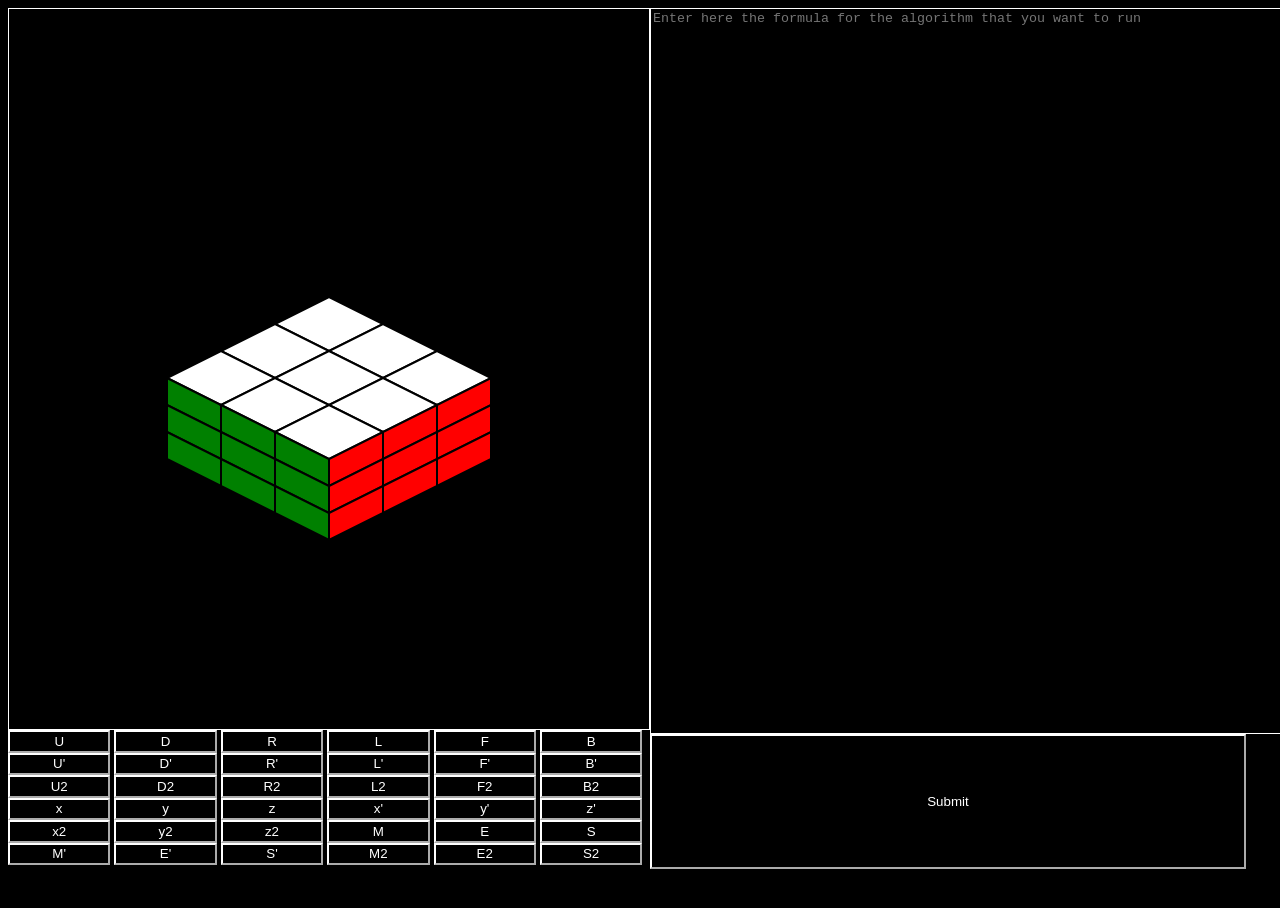
<file: index.html>
<!DOCTYPE html>
<html lang="en">

<head>
	<title>Rubik's Cube</title>
	<link rel="stylesheet" href="style.css">
</head>

<body>
	<div class="Main">
		<div class="Vert">
			<canvas id="Rubik's Cube"></canvas>
			<div>
				<button onclick="FACES.turn(`U`)" class="Move">U</button>
				<button onclick="FACES.turn(`D`)" class="Move">D</button>
				<button onclick="FACES.turn(`R`)" class="Move">R</button>
				<button onclick="FACES.turn(`L`)" class="Move">L</button>
				<button onclick="FACES.turn(`F`)" class="Move">F</button>
				<button onclick="FACES.turn(`B`)" class="Move">B</button>
				<br>
				<button onclick="FACES.turn(`U'`)" class="Move">U'</button>
				<button onclick="FACES.turn(`D'`)" class="Move">D'</button>
				<button onclick="FACES.turn(`R'`)" class="Move">R'</button>
				<button onclick="FACES.turn(`L'`)" class="Move">L'</button>
				<button onclick="FACES.turn(`F'`)" class="Move">F'</button>
				<button onclick="FACES.turn(`B'`)" class="Move">B'</button>
				<br>
				<button onclick="FACES.turn(`U2`)" class="Move">U2</button>
				<button onclick="FACES.turn(`D2`)" class="Move">D2</button>
				<button onclick="FACES.turn(`R2`)" class="Move">R2</button>
				<button onclick="FACES.turn(`L2`)" class="Move">L2</button>
				<button onclick="FACES.turn(`F2`)" class="Move">F2</button>
				<button onclick="FACES.turn(`B2`)" class="Move">B2</button>
				<br>
				<button onclick="FACES.turn(`x`)" class="Move">x</button>
				<button onclick="FACES.turn(`y`)" class="Move">y</button>
				<button onclick="FACES.turn(`z`)" class="Move">z</button>
				<button onclick="FACES.turn(`x'`)" class="Move">x'</button>
				<button onclick="FACES.turn(`y'`)" class="Move">y'</button>
				<button onclick="FACES.turn(`z'`)" class="Move">z'</button>
				<br>
				<button onclick="FACES.turn(`x2`)" class="Move">x2</button>
				<button onclick="FACES.turn(`y2`)" class="Move">y2</button>
				<button onclick="FACES.turn(`z2`)" class="Move">z2</button>
				<button onclick="FACES.turn(`M`)" class="Move">M</button>
				<button onclick="FACES.turn(`E`)" class="Move">E</button>
				<button onclick="FACES.turn(`S`)" class="Move">S</button>
				<br>
				<button onclick="FACES.turn(`M'`)" class="Move">M'</button>
				<button onclick="FACES.turn(`E'`)" class="Move">E'</button>
				<button onclick="FACES.turn(`S'`)" class="Move">S'</button>
				<button onclick="FACES.turn(`M2`)" class="Move">M2</button>
				<button onclick="FACES.turn(`E2`)" class="Move">E2</button>
				<button onclick="FACES.turn(`S2`)" class="Move">S2</button>
			</div>
		</div>
		<div class="Vert">
			<textarea id="Input" placeholder="Enter here the formula for the algorithm that you want to run"></textarea>
			<button onclick="submit();" class="Submit">Submit</button>
		</div>
	</div>
	<script src="main.js"></script>
</body>

</html>
</file>
<file: style.css>
html,
body {
	height: 100%;
	background-color: #000;
}

canvas {
	border: 1px solid #fff;
}

.Move {
	width: calc(48vw / 6);
	height: calc(15vh / 6);
}

div.Main {
	display: flex;
	flex-direction: row;
}

div.Vert {
	display: flex;
	flex-direction: column;
}

textarea {
	background-color: #000;
	border-color: #fff;
	resize: none;
	height: calc(100vh * 0.8);
	width: calc(100vh);
}

.Submit {
	width: calc(49vw * 0.95);
	height: calc(15vh);
}

button {
	background-color: #000;
	border-color: #fff;
	color: #fff;
}
</file>
